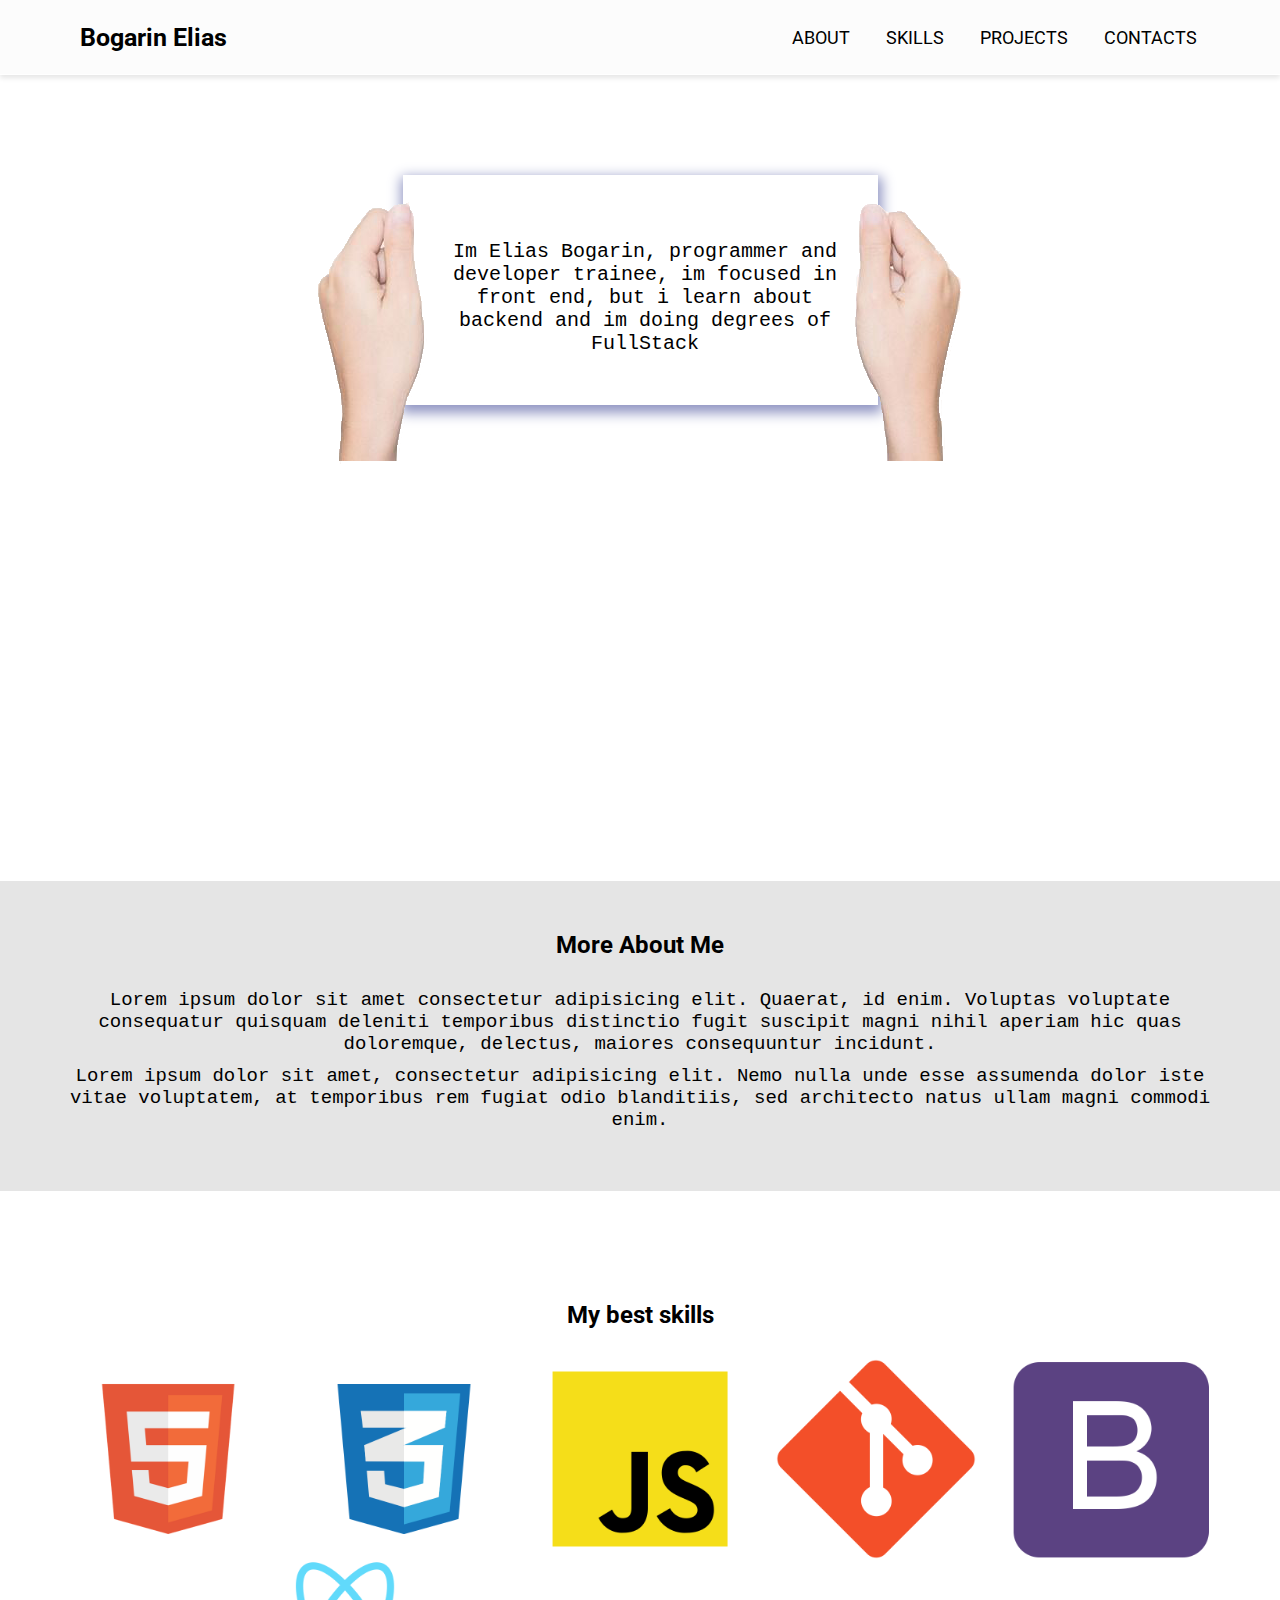
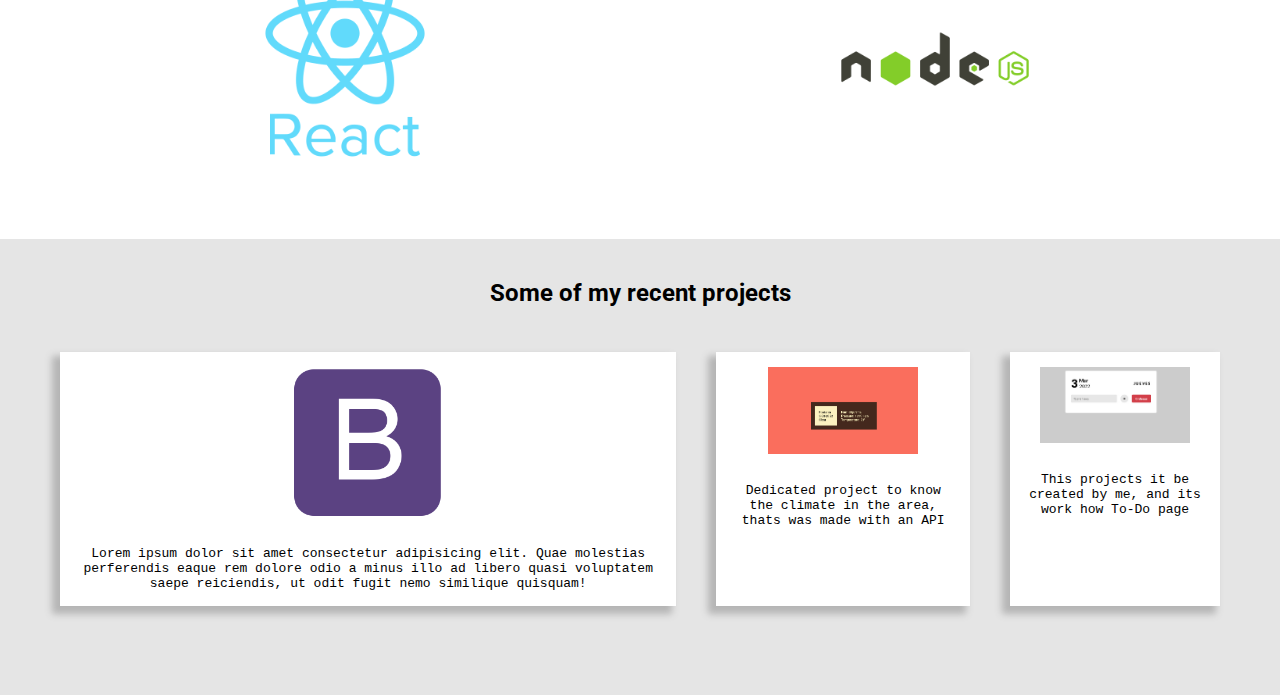
<file: mainpage/index.html>
<!DOCTYPE html>
<html lang="en">
<head>
    <meta charset="UTF-8">
    <meta http-equiv="X-UA-Compatible" content="IE=edge">
    <meta name="viewport" content="width=device-width, initial-scale=1.0">
    <title>Portpholio Elias Bogarin</title>
    <link href="https://fonts.googleapis.com/css2?family=Roboto&display=swap" rel="stylesheet">
    <link rel="stylesheet" href="https://cdnjs.cloudflare.com/ajax/libs/font-awesome/6.0.0/css/all.min.css" integrity="sha512-9usAa10IRO0HhonpyAIVpjrylPvoDwiPUiKdWk5t3PyolY1cOd4DSE0Ga+ri4AuTroPR5aQvXU9xC6qOPnzFeg==" crossorigin="anonymous" referrerpolicy="no-referrer" />        <link rel="stylesheet" href="./css/style.css">
    <script src="./js/app.js"></script>
</head>
<body>
    <header>
        <nav class="menu">
            <h1 class="name">Bogarin Elias</h1>
            <ul class="menu_items"> 
                <li><a href="#">About</a></li>
                <li><a href="#">Skills</a></li>
                <li><a href="#">Projects</a></li>
                <li><a href="#">Contacts</a></li>
            </ul>
            
            <article class="icon_menu">
                <i class="fa-solid fa-bars"></i>        
            </article>
            
            
        </nav> 
    </header>
    <main>
        <section class="container-about">
            <article class="about-me">   
                <img src="./img/manos.png" alt="">
                    
                    <p>
                        Im Elias Bogarin, programmer and developer trainee, im focused in front end, but i learn about backend and im doing degrees of FullStack
                    </p>
                
            </article>
        </section>
        <section class="text-more-about">
            <h2>
                More About Me
            </h2>
            <p>
                Lorem ipsum dolor sit amet consectetur adipisicing elit. Quaerat, id enim. Voluptas voluptate consequatur quisquam deleniti temporibus distinctio fugit suscipit magni nihil aperiam hic quas doloremque, delectus, maiores consequuntur incidunt.
            </p>
            <p>Lorem ipsum dolor sit amet, consectetur adipisicing elit. Nemo nulla unde esse assumenda dolor iste vitae voluptatem, at temporibus rem fugiat odio blanditiis, sed architecto natus ullam magni commodi enim.</p>
        </section>
        <section class="skills">
                <h2>
                    My best skills
                </h2>
                <article>
                    <img src="./img/html-logo.png" alt="">
                    <img src="./img/css3-logo.png" alt="">
                    <img src="./img/js-icon.png" alt="">
                    <img src="./img/git.png" alt="">
                    <img src="./img/bootstrap_icon.png" alt="">
                    <img src="./img/react.png" alt="">
                    <img src="./img/node-logo.png" alt="">
                </article>
        </section>
        <section class="my-projects">
            <h2>Some of my recent projects</h2>
            <section class="container-projects">
                <article class="recent-projects">
                    <img src="./img/bootstrap_icon.png" alt="">
                    <p>
                                            Lorem ipsum dolor sit amet consectetur adipisicing elit. Quae molestias perferendis eaque rem dolore odio a minus illo ad libero quasi voluptatem saepe reiciendis, ut odit fugit nemo similique quisquam!
                    </p>
                </article>
                <article class="recent-projects">
                    <img src="./img/project-clima.jpg" alt="">
                    <p>
                        Dedicated project to know the climate in the area, thats was made with an API
                    </p>
                </article>
                <article class="recent-projects">
                    <img src="./img/to-dopage.jpg" alt="">
                    <p>
                        This projects it be created by me, and its work how To-Do page
                    </p>
                </article>
            </section>
        </section>
    </main>
        
</body>
</html>
</file>
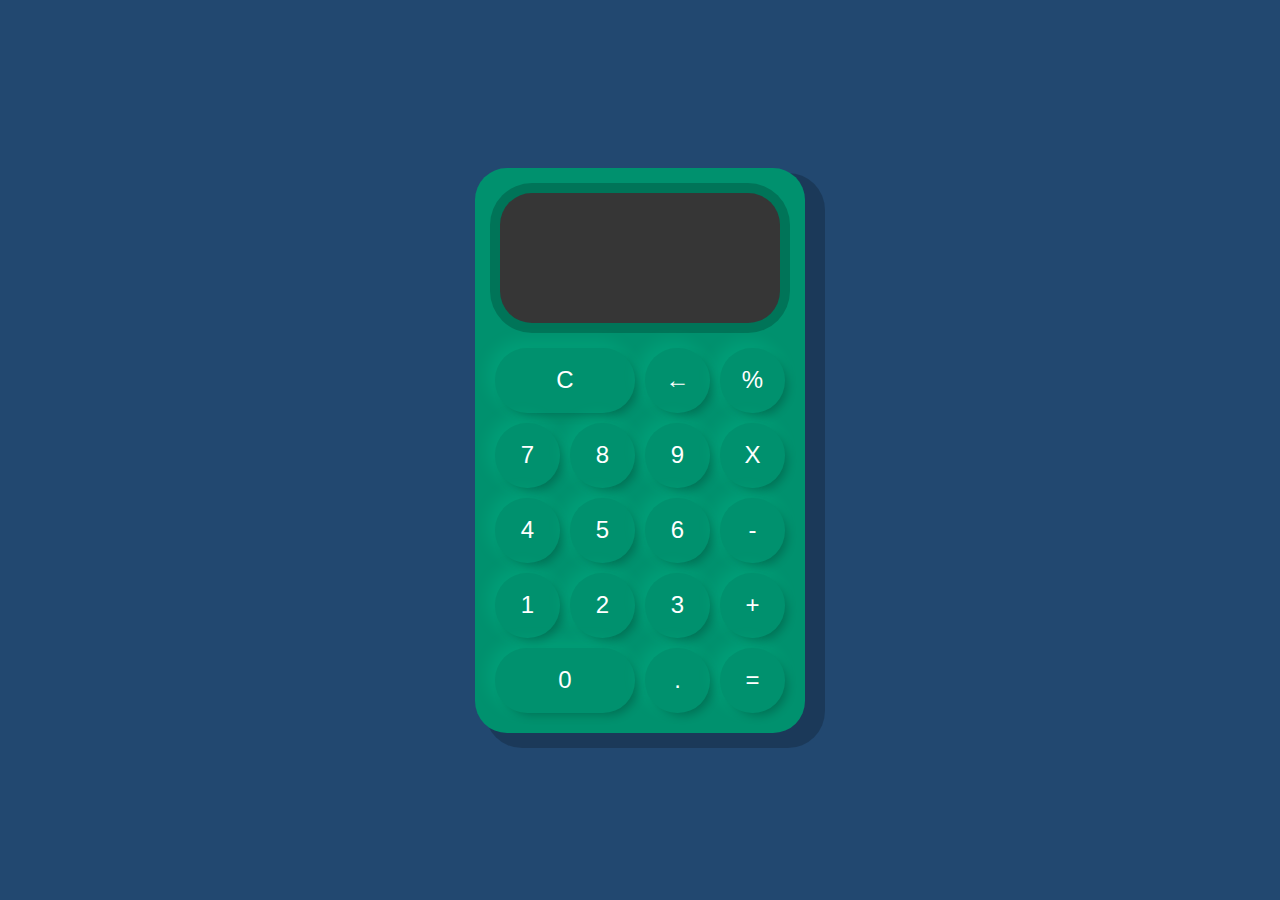
<file: mainpage/some-pages/calculadora/index.html>
<!DOCTYPE html>
<html lang="en">
<head>
    <meta charset="UTF-8">
    <meta name="viewport" content="width=device-width, initial-scale=1.0">
    <title>Calculadora</title>
    <link href="https://fonts.googleapis.com/css2?family=Fraunces&display=swap" rel="stylesheet">
    <link href="./css/style.css" rel="stylesheet" />
    <script src="./js/Display.js" type="text/javascript"></script>
    <script src="./js/Calculadora.js" type="text/javascript"></script>
    <script src="./js/main.js" type="text/javascript" defer></script>
</head>
<body>
    <div class="container">
        <div class="calculadora">
            <div class="display">
                <div id="valor-anterior"></div>
                <div id="valor-actual"></div>
            </div>
            <button class="col-2" onclick="display.borrarTodo()">C</button>
            <button onclick="display.borrar()">&larr;</button>
            <button class="operador" value="dividir">%</button>
            <button class="numero">7</button>
            <button class="numero">8</button>
            <button class="numero">9</button>
            <button class="operador" value="multiplicar">X</button>
            <button class="numero">4</button>
            <button class="numero">5</button>
            <button class="numero">6</button>
            <button class="operador" value="restar">-</button>
            <button class="numero">1</button>
            <button class="numero">2</button>
            <button class="numero">3</button>
            <button class="operador" value="sumar">+</button>
            <button class="col-2 numero">0</button>
            <button class="numero">.</button>
            <button class="operador" value="igual">=</button>
        </div>
    </div>
</body>
</html>
</file>
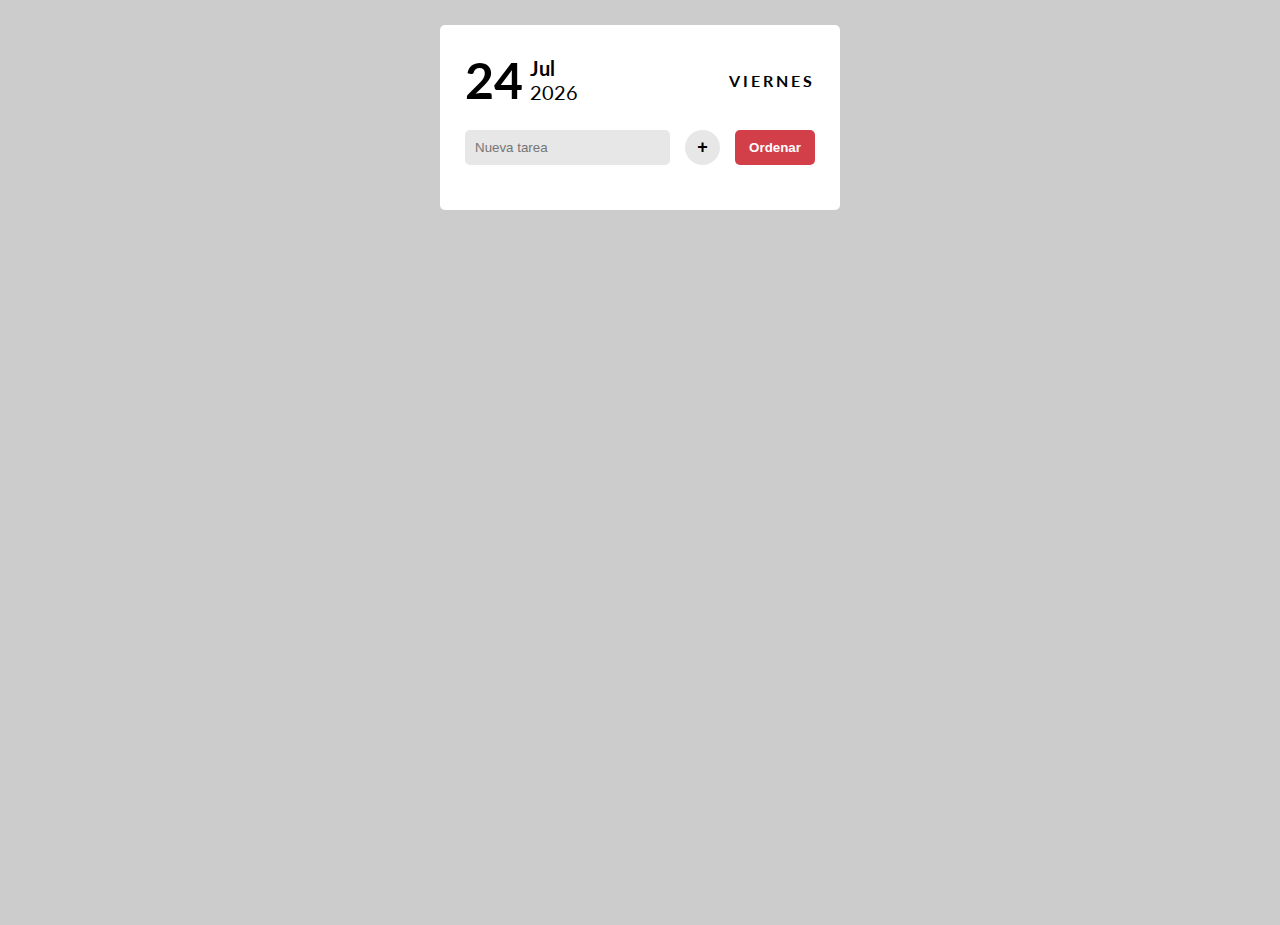
<file: mainpage/some-pages/to-dopage/index.html>
<!DOCTYPE html>
<html lang="en">
<head>
    <meta charset="UTF-8">
    <meta http-equiv="X-UA-Compatible" content="IE=edge">
    <meta name="viewport" content="width=device-width, initial-scale=1.0">
    <title>Lista de tareas</title>
    <link href="https://fonts.googleapis.com/css2?family=Lato:wght@100;400;900&display=swap" rel="stylesheet">
    <link rel="stylesheet" href="./css/styles.css">
    <script src="./js/main.js" type="text/javascript" defer></script>
</head>
<body>
    <div class="list roundBorder">
        <div class="date">
            <div class="dateRight">
                <div id="dateNumber"></div>
                <div>
                    <div id="dateMonth"></div>
                    <div id="dateYear"></div>
                </div>
            </div>
            <div id="dateText"></div>
        </div>
        <form onsubmit="addNewTask(event)" >
            <input type="text" name="taskText" autocomplete="off" placeholder="Nueva tarea" class="roundBorder">
            <button type="submit" class="addTaskButton">+</button>
            <button type="button" class="orderButton roundBorder" onclick="renderOrderedTasks()">Ordenar</button>
        </form>
        <div id="tasksContainer"></div>
    </div>
</body>
</html>
</file>
<file: mainpage/css/style.css>
*{
    box-sizing: border-box;
    margin: 0;
    padding: 0;
}
body{
    font-family: 'Roboto';
}
.menu{
    background-color: #fcfcfc;
    height: 75px;
    display: flex;
    justify-content: space-between;
    align-items: center;
    border-bottom: 1px solid #fff;
    box-shadow: 0 3px 5px rgb(0 0 0 / 10%);
    padding: 35px 35px;
}
.name{
    color: black;
    font-size: 25px;
    padding: 0 45px;
    font-weight: bold;
}
.menu_items{
    display: flex;
    list-style: none;
    margin-right: 30px;

}
.menu_items li{
    border-radius: 3px;
    margin:0 5px
}
.menu_items li a{
    padding: 7px 13px;
    text-decoration: none;
    font-size: 18px;
    display: block;
    text-transform: uppercase;
    color: black;
}
.menu_items li:hover, li.active{
    background-color: rgb(168, 166, 166);
    transition: .8s;
}
.icon_menu{
    margin-right: 30px;
    font-size: 25px;
    color: black;
    cursor: pointer;
    display: none;
}
ul.show{
    top:65px
}

.about-me{
    display: flex;
    justify-content: space-around;
}

.about-me img{
    position: absolute;
    width: 660px;
    /* height: 320px; */
    z-index: 100;
    top: 180px;
}
.about-me p{
    position: absolute;
    padding: 40px 35px 0 40px;
    height: 220px;
    width: 500px;
    top: 160px;
    box-shadow: 1px 5px 12px 3px #9095c3;
    text-align: center;
    font-family: monospace;
    font-size: 17px;
}

.text-more-about{
    margin-top: 45%;
    text-align: center;
    background-color: #e5e5e5;
    padding: 50px;
}
.text-more-about h2{
    padding-bottom: 30px;
}
.text-more-about p{
    font-size: 19px;
    padding-bottom: 10px;
    font-family: monospace;
}
.skills{
    text-align: center;
    padding: 50px;
    margin: 30px 0 30px 0;

}
.skills article{
    display: flex;
    flex-wrap: wrap;
    justify-content: space-around;
}
.skills article img{
    width: 250px;
    padding: 15px;
}
.my-projects{
    background-color: #e5e5e5;
    padding: 40px;
}
.my-projects h2{
    text-align: center;
}
.container-projects{
    display: flex;
    
}
.recent-projects{
    padding: 15px;
    margin: 45px 20px 50px 20px;
    box-shadow: 0 3px 5px rgb(0 0 0 / 10%);
    background-color: #fff;
    text-align: center;
    font-family: monospace;
}
.recent-projects img{
    max-width: 250px;
    padding-bottom: 25px;
}






















/* Mediaquerys */
@media screen and (max-width:952px){
    .name{
        font-size: 18px;
        padding-left: 35px;
    }
    .menu_items li a{
        font-size: 16px;
    }
    .menu{
        padding: 0;
    }
}
@media screen  and (max-width:858px){
    .menu{
        height: 65px;
        padding: 0;
    }
    .icon_menu{
        display: inline-flex;
    }
    .menu_items{
        position: absolute;
        z-index: 10000;
        height: calc(100% - 65px);
        background: #000000;
        padding-top: 45px;
        top: -100vh;
        text-align: center;
        transition: all .8s;
        flex-direction: column;
    }
    .menu_items li{
        margin: 30px 0 0 0;
        line-height: 30px;
        width: 100vw;
    }
    .menu_items li:hover{
        background: none;
    }
    .menu_items li a{
        font-size: 20px;
        color: #fcfcfc;
    }
    .name{
        font-size: 14px;
        padding-left: 35px;
    }
}
@media screen and  (max-width:858px) and (orientation:landscape){
    .menu_items li{
        margin: 5px 0 0 0;
    }
    .menu_items{
        height: calc(100% - 65px);
    }
    .menu{
        padding: 0;
    }
}

@media (min-width:350px){
    .about-me img{
        top:235px;
        width: 315px;
    }
    .about-me p{
        padding: 55px 20px 0 30px;
        height: 250px;
        width: 230px;
        top: 100px;
        position: relative;
        font-size: 15px;
    }
    .skills{
        padding: 0;
    }
    .skills article img{
        width: 120px;
        padding: 15px;
    }
    .skills h2{
        padding: 30px;
        font-family: "Roboto";
    }
    .container-projects{
        flex-direction: column;
    }
    .recent-projects{
        box-shadow: -6px 6px 7px 2px rgb(181 181 181);
    }
}
@media (min-width:700px){
    .about-me img{
        top: 200px;
        width: 450px;
    }
    .about-me p{
        width: 325px;
        font-size: 17px;
        padding: 75px 20px 0 30px;
    }
    .skills{
        padding: 50px;

    }
    .skills article img{
        width: 200px;
        padding: 0px;
    }
    .recent-projects img{
        width: 150px;
    }
    .container-projects{
        flex-direction: row;
    }
}
@media (min-width:1024px){
    .about-me img{
        width: 650px;
    }
    .about-me p{
        height: 230px;
        width: 475px;
        padding: 65px 20px 0 30px;
        font-size: 20px;
    }
}
</file>
<file: mainpage/some-pages/calculadora/css/style.css>
*{
    box-sizing: border-box;
    margin: 0;
    padding: 0;
    color: #fff;
}

body{
    background-color: #224870;
}

.container{
    display: flex;
    justify-content: center;
    align-items: center;
    height: 100vh;
}

.calculadora{
    display: grid;
    grid-template-columns: repeat(4,75px);
    grid-template-rows: 160px repeat(5,75px);
    background-color: #00916e;
    padding: 15px;
    border-radius: 32px;
    box-shadow: 15px 10px 0px 5px #00000033;
}
button{
    cursor: pointer;
    margin: 5px;
    padding: 0;
    border-radius: 32px;
    font-size: 1.5em;
    border: none;
    background-color: #00916e;
    box-shadow: 5px 5px 10px -3px #00000040,-5px -5px 15px 3px #00ffc11f;
}

button:active{
    background-color: #006f54;
}
button:focus{
    outline: none;

}

.col-2{
    grid-column: span 2;
}
.display{
    grid-column: 1 / -1;
    padding: 16px;
    display: flex;
    margin: 10px 10px 20px;
    flex-direction: column;
    align-items: flex-end;
    background-color: #363636;
    border-radius: 32px;
    text-align: right;
    justify-content: space-between;
    word-break: break-all;
    box-shadow: 0px 0px 0px 10px #00000033;
}

#valor-actual{
    font-size: 1.5em;

}
#valor-anterior{
    font-size: 2em;
}
</file>
<file: mainpage/some-pages/to-dopage/css/styles.css>
body {
    font-family: 'Lato', sans-serif;
    margin: 0;
    height: 100vh;
    background-color: #cccccc;
}

*:first-letter {
    text-transform: capitalize;
}

.roundBorder {
    border-radius: 5px;
}

.list {
    margin: 25px auto;
    padding: 25px;
    background-color: #fff;
    width: 100%;
    max-width: 350px;
}

.date {
    display: flex;
    align-items: center;
    justify-content: space-between;
}

.dateRight {
    display: flex;
    align-items: center;
}

#dateNumber {
    font-size: 50px;
}

#dateText {
    letter-spacing: 3px;
    text-transform: uppercase;
}

#dateMonth,
#dateNumber,
#dateText  {
    font-weight: bold;
}

#dateMonth,
#dateYear {
    margin-left: 7px;
    font-size: 20px;
}

form {
    margin: 20px 0;
    display: grid;
    grid-auto-flow: column;
    grid-template-columns: auto 35px auto;
    grid-column-gap: 15px;
}

input {
    border: none;
    padding-left: 10px;
    background-color: #e7e7e7;
}

input:focus {
    outline: none;
}

.addTaskButton,
.orderButton {
    border: none;
    font-weight: bold;
    cursor: pointer;
}

.addTaskButton {
    height: 35px;
    border-radius: 50%;
    font-size: 18px;
    background-color: #e7e7e7;
}

.orderButton {
    background-color: #D33F49;
    color: #fff;
}

.task {
    background-color: #A5C882;
    padding: 15px;
    margin-top: 15px;
    color: #fff;
    cursor: pointer;
}

.done {
    background-color: #e7e7e7;
    text-decoration: line-through;
    color: black;
}
</file>
